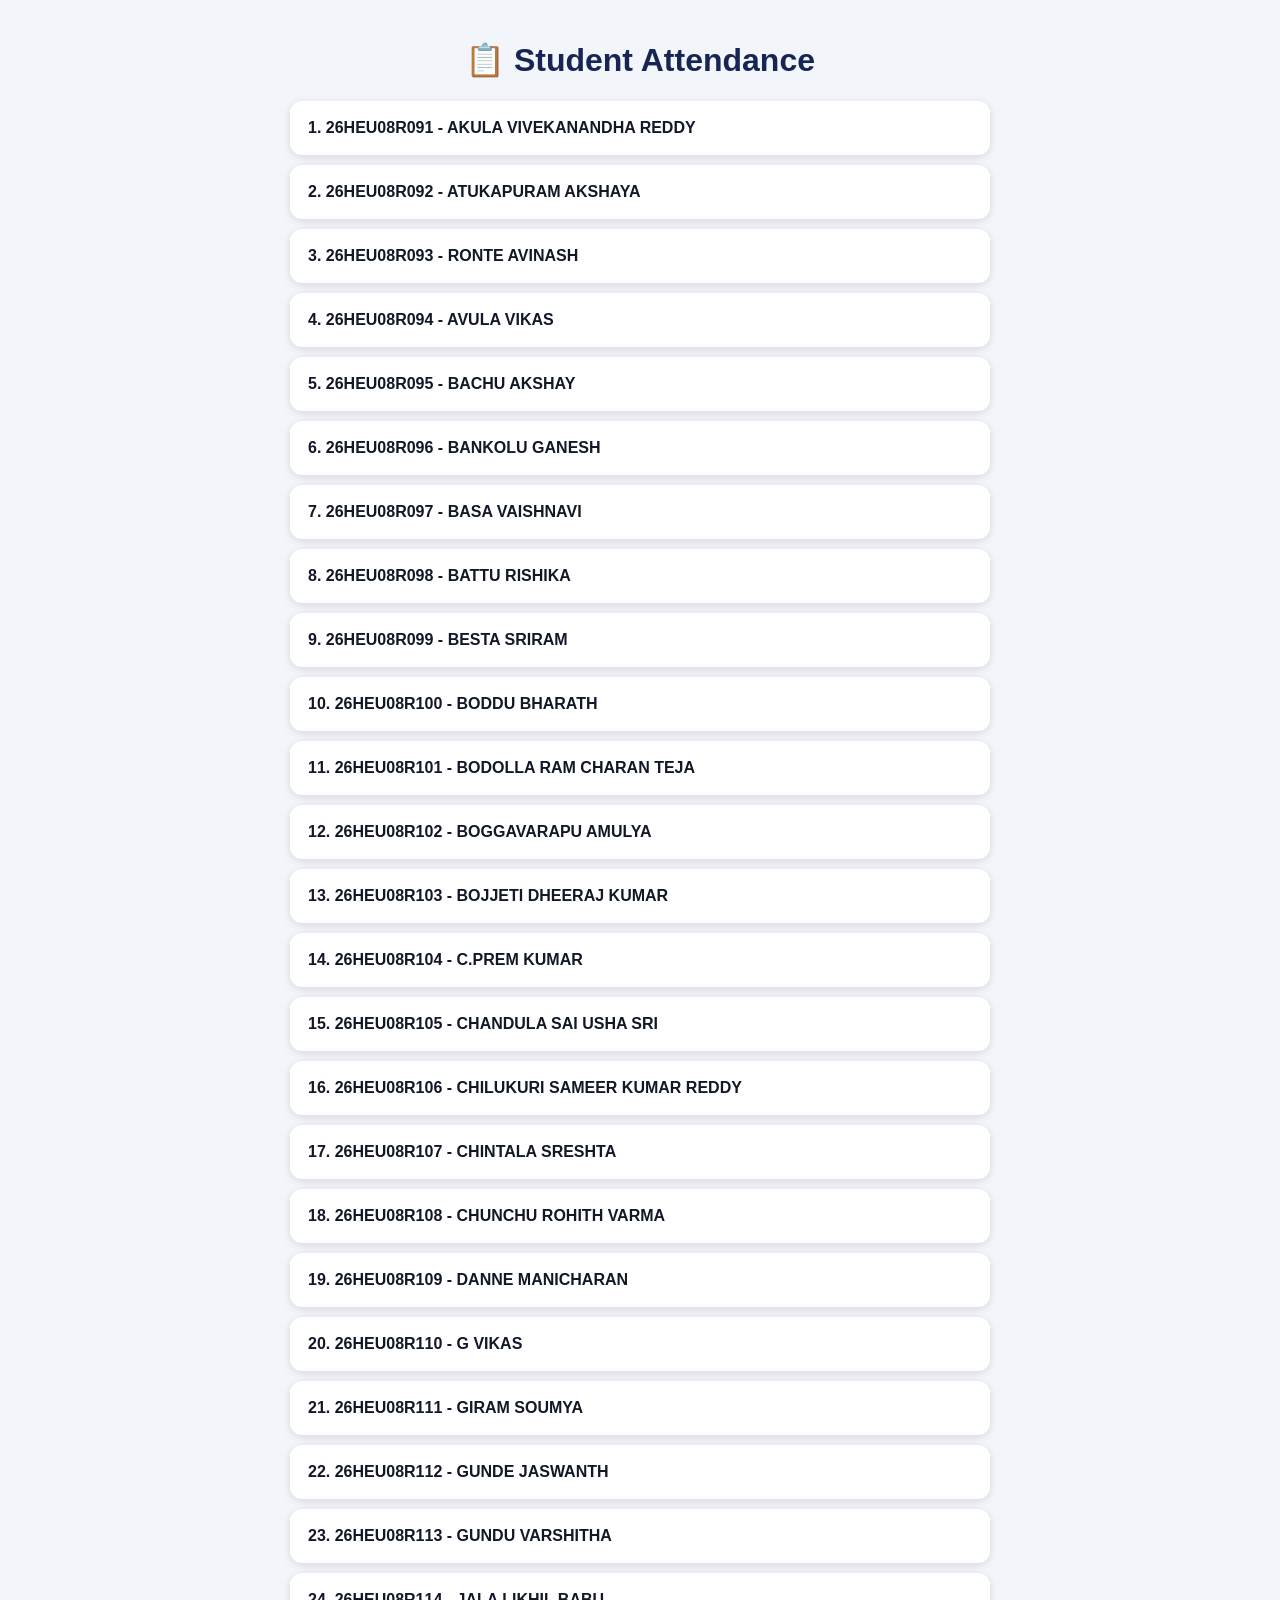
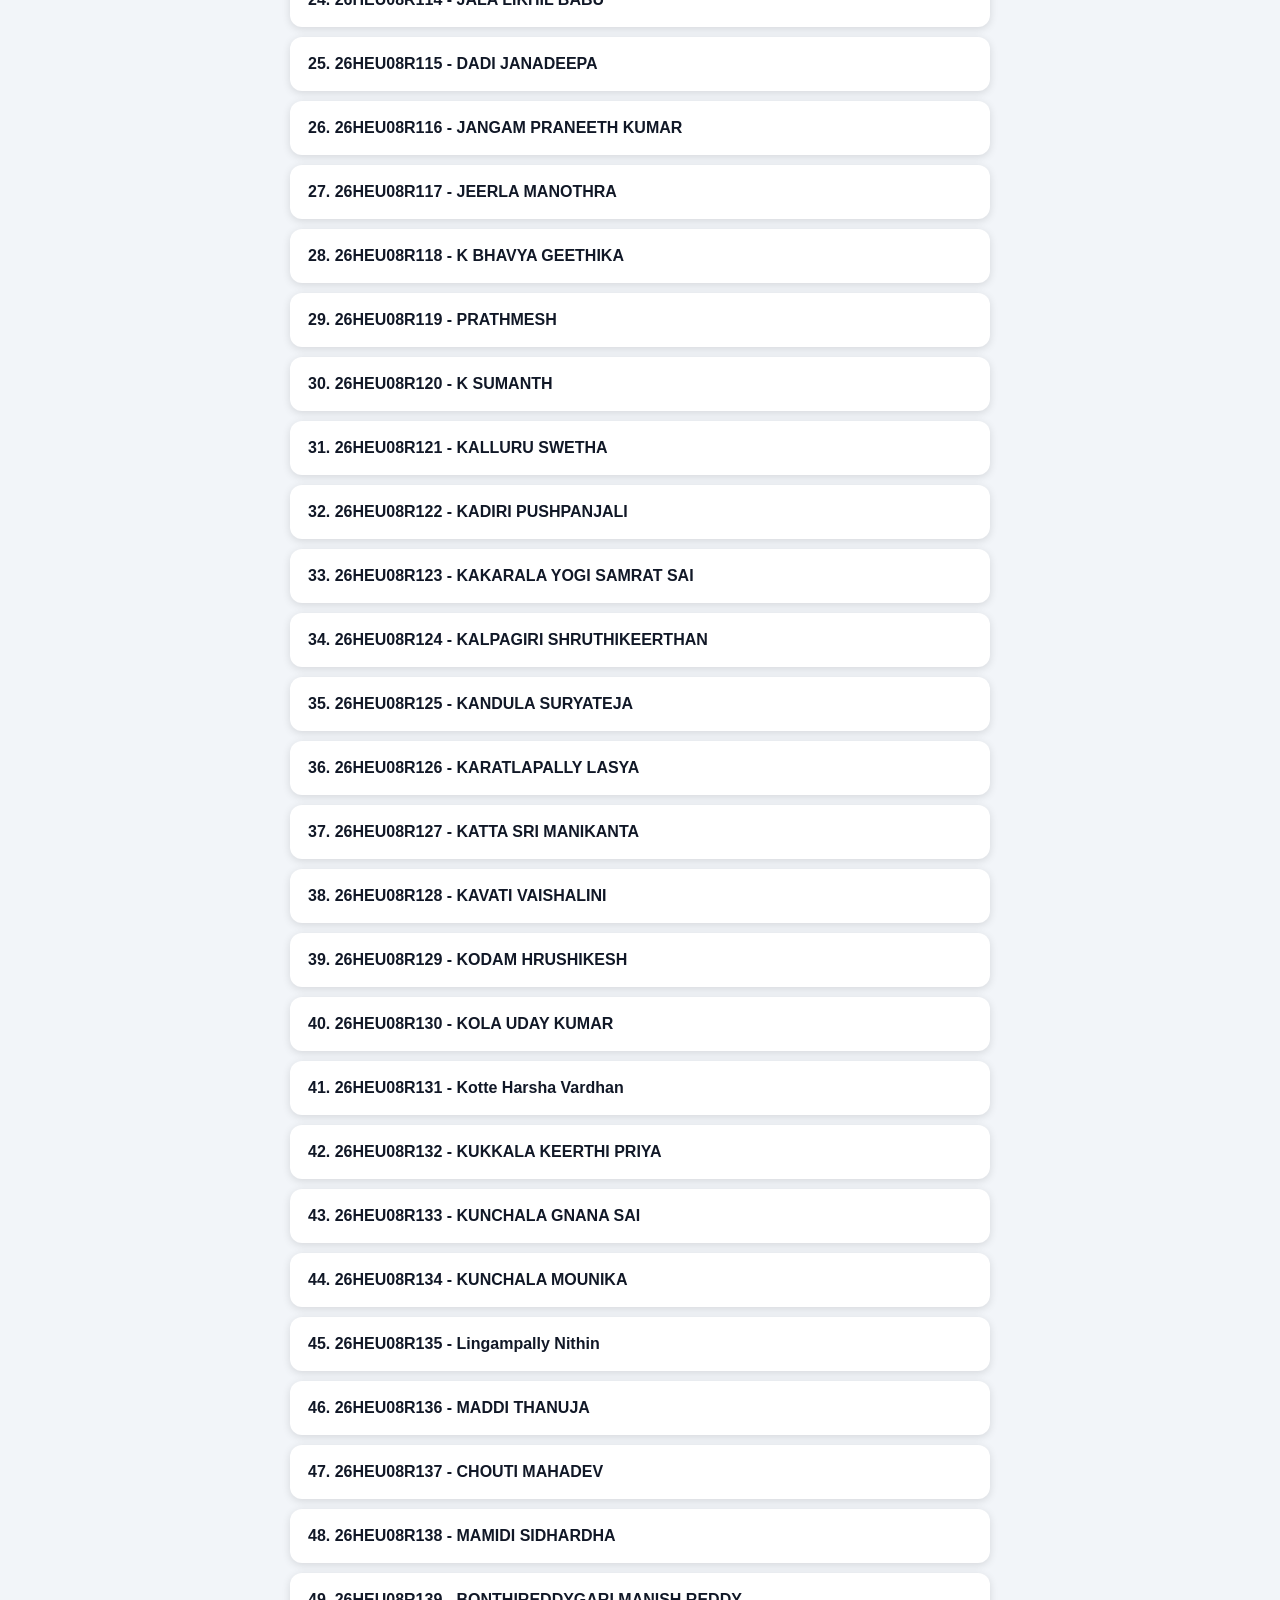
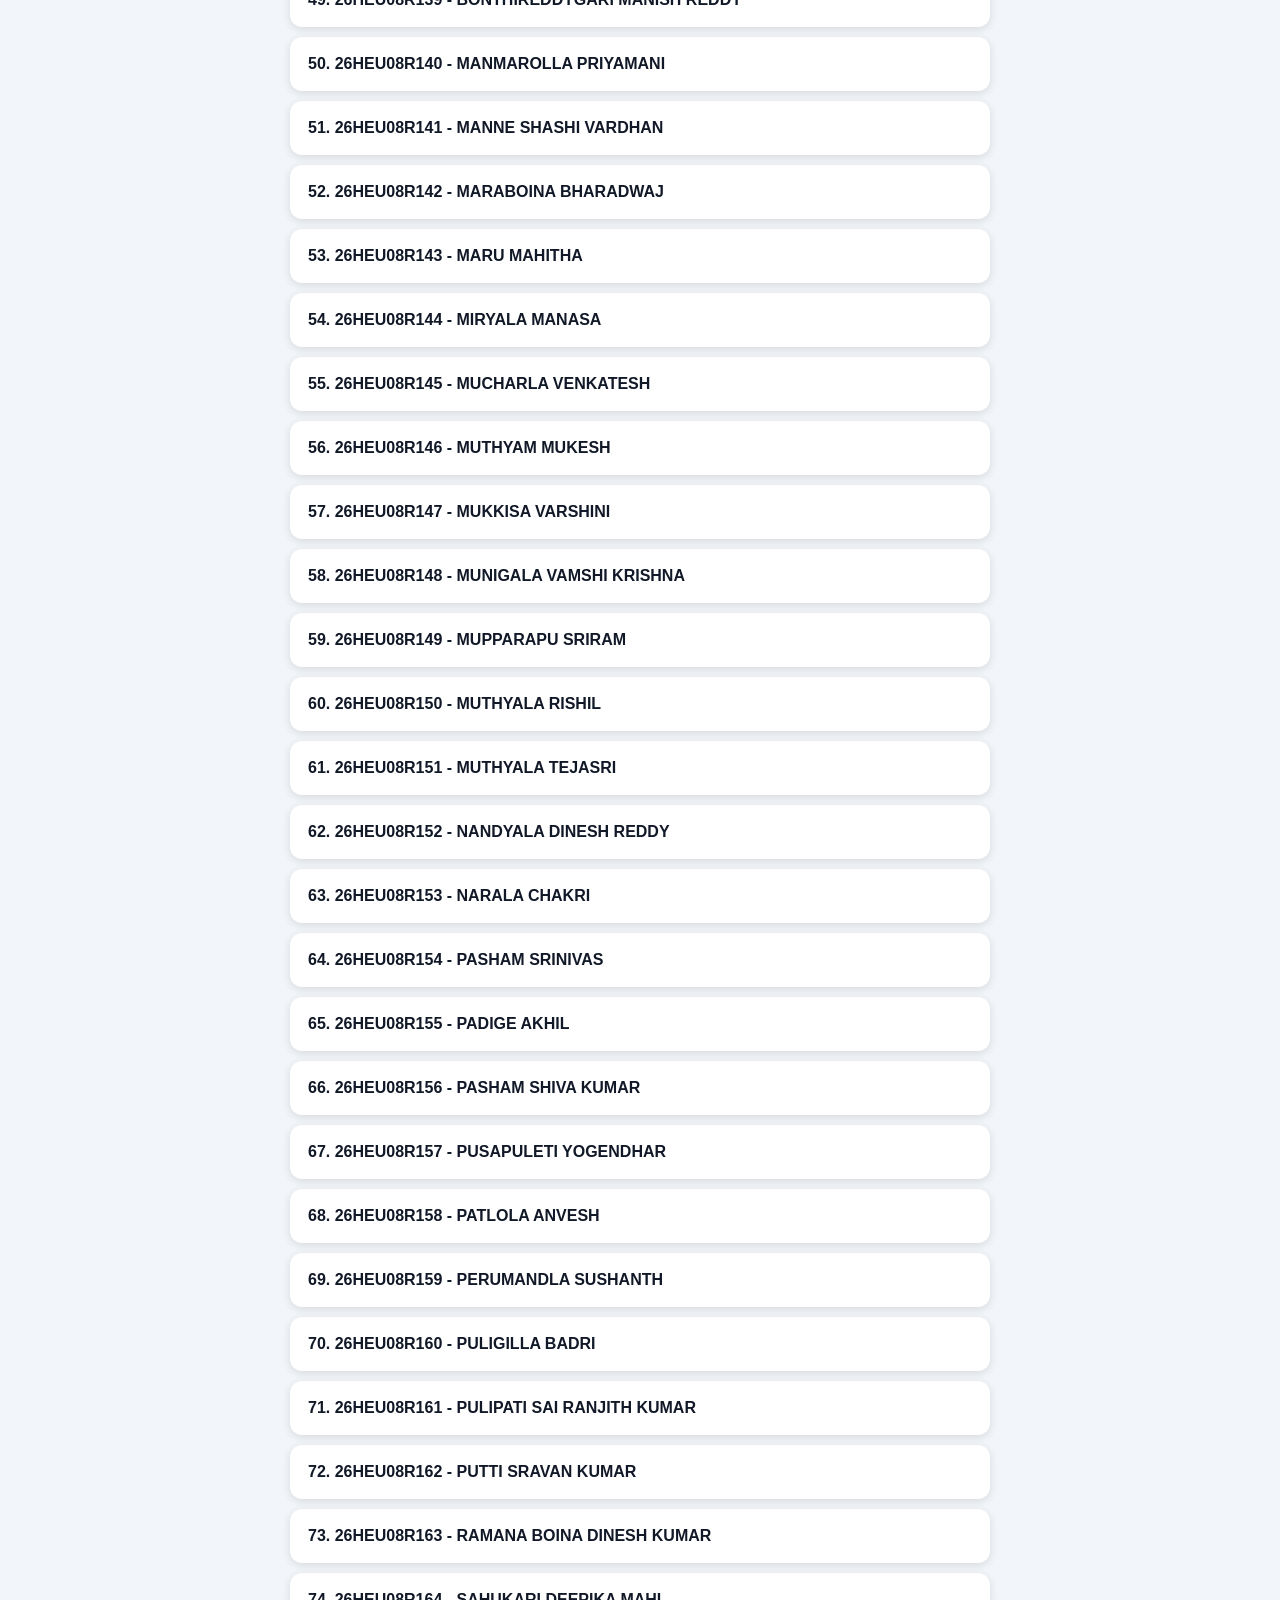
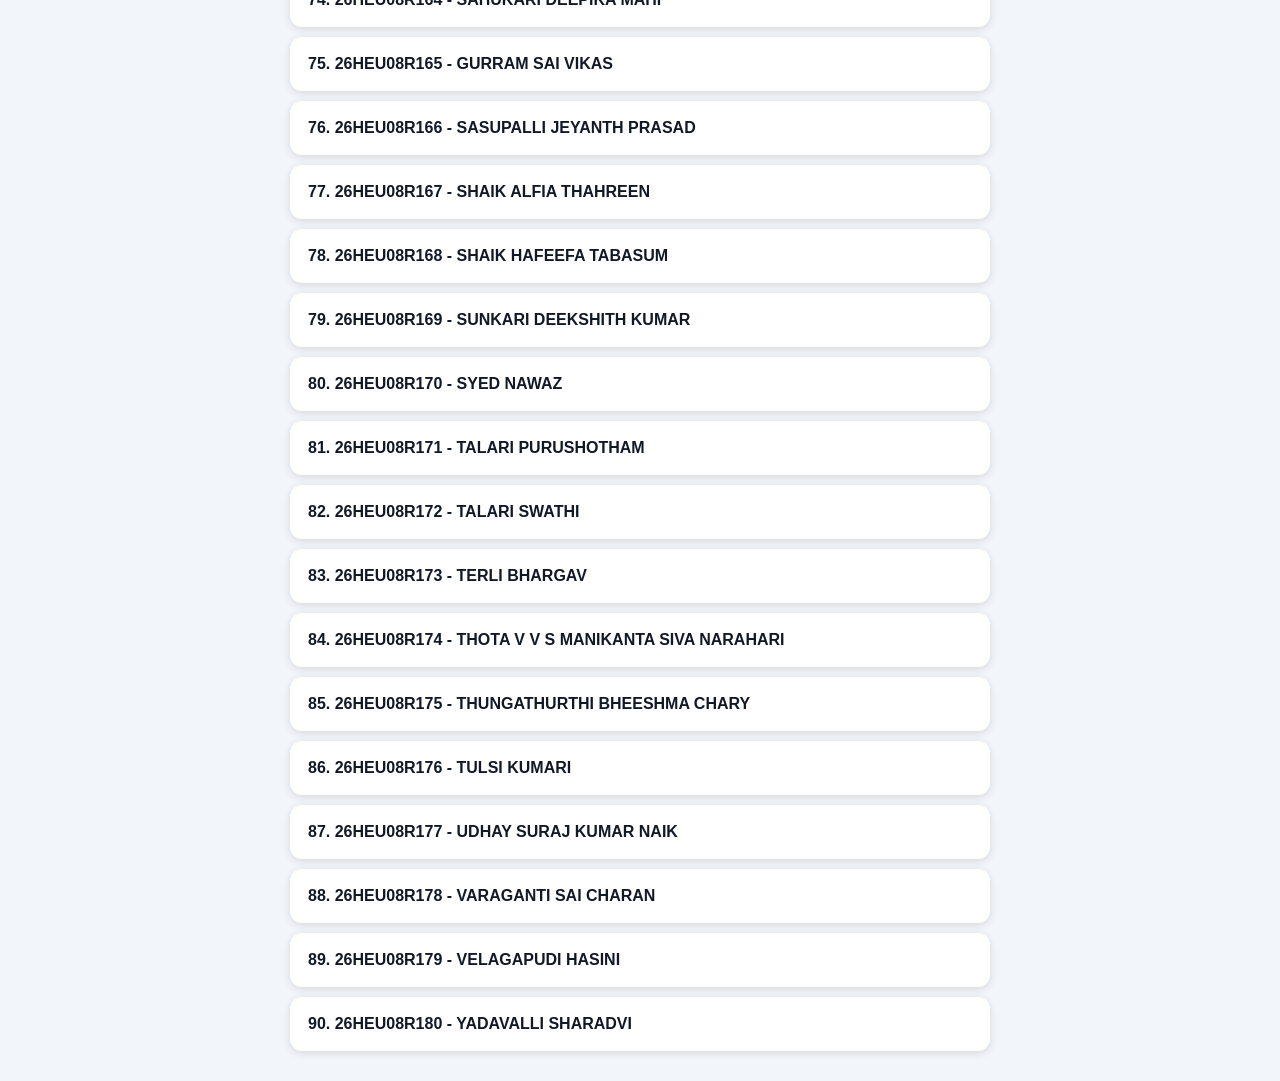
<file: index.html>
<!DOCTYPE html>
<html>
<head>
    <title>Student Attendance</title>
    <link rel="stylesheet" href="style.css">
</head>

<body>

<div class="app">

    <h1>📋 Student Attendance</h1>

    <div id="students"></div>

</div>

<script src="script.js"></script>

</body>
</html>
</file>
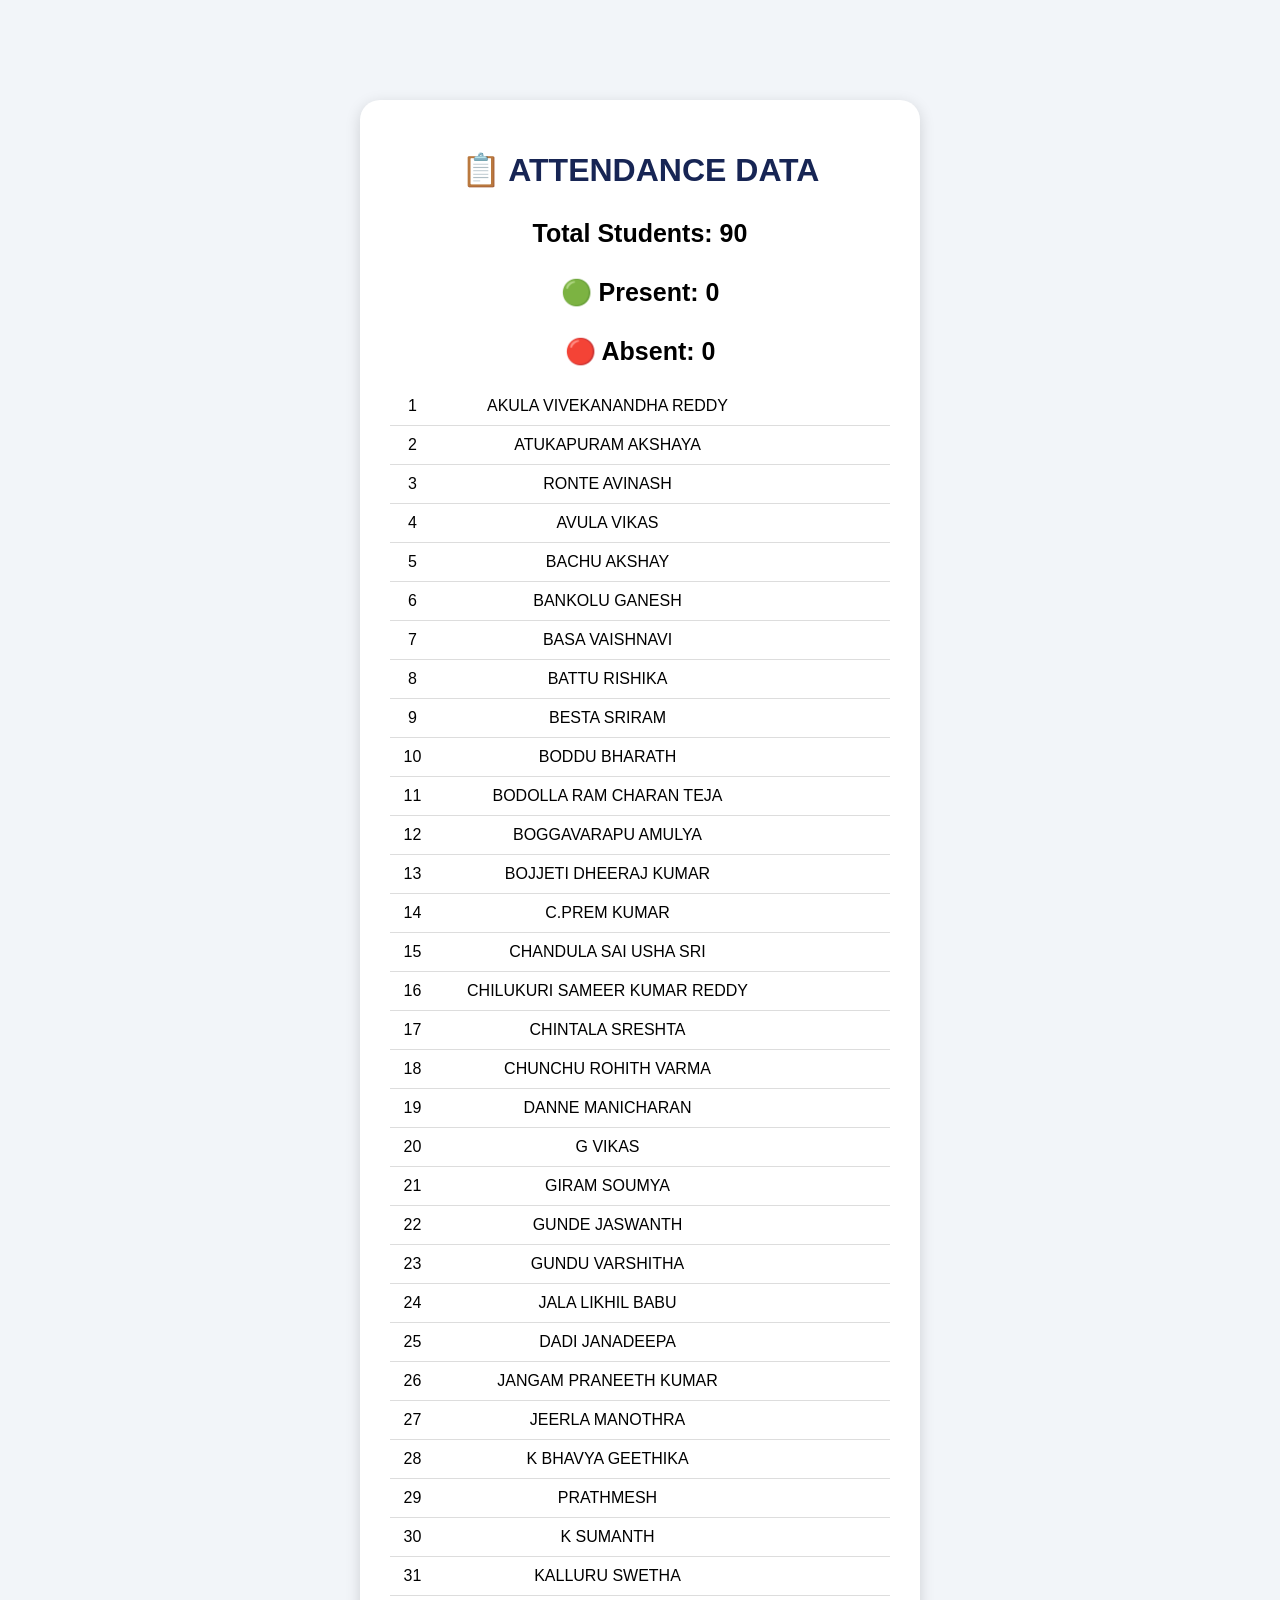
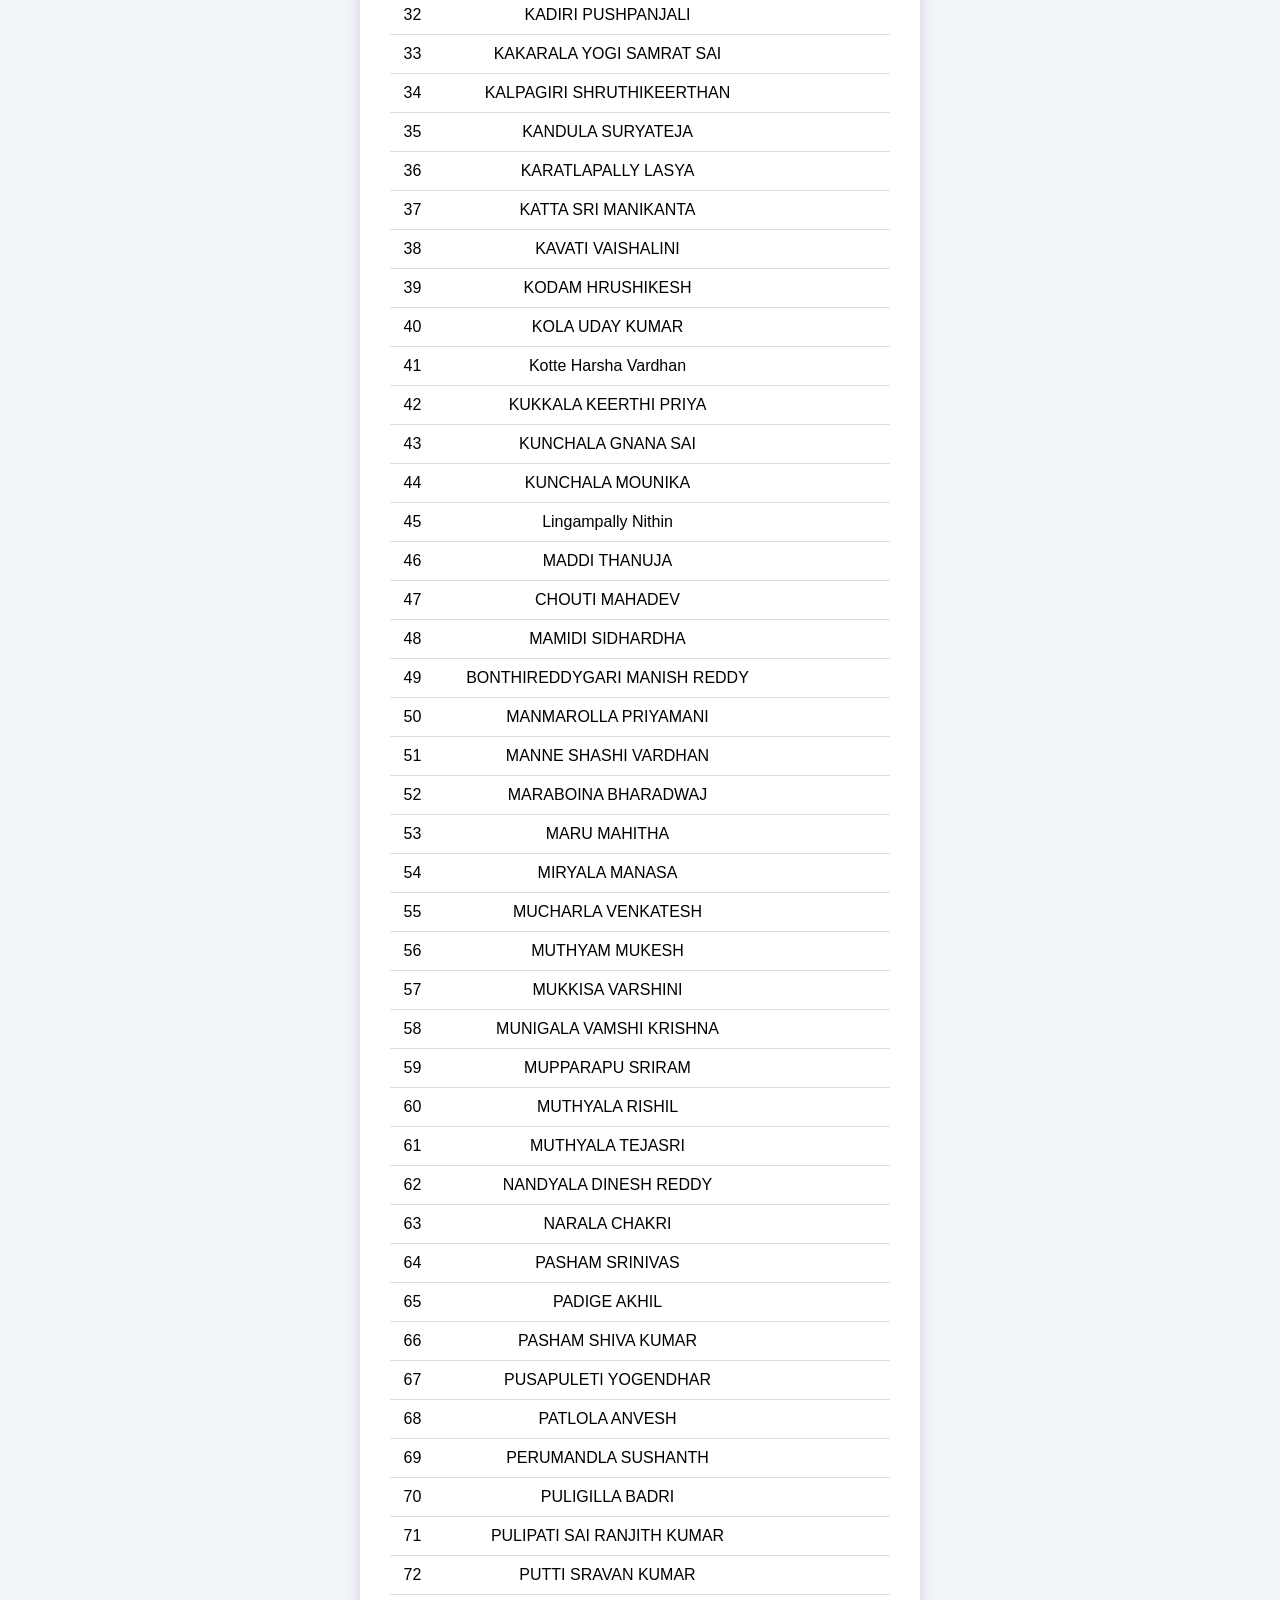
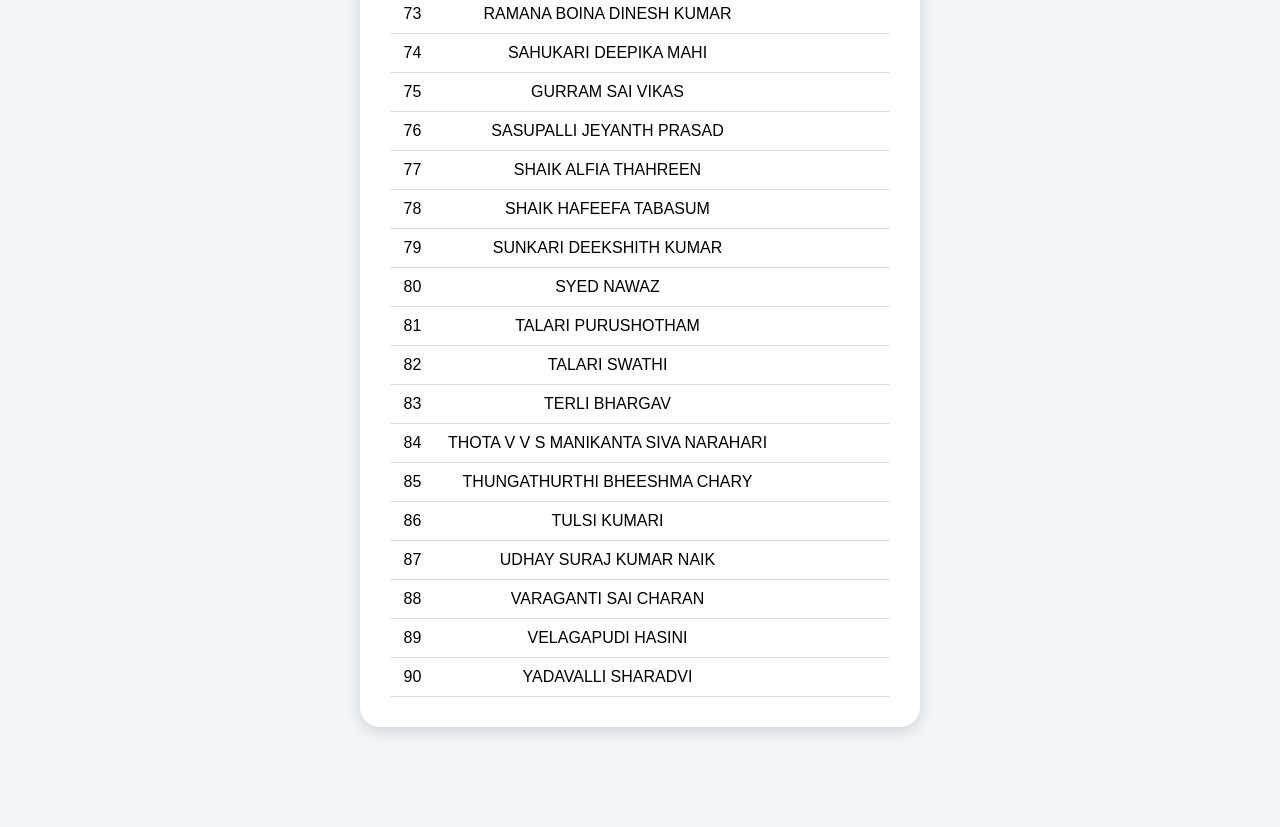
<file: qr.html>
<!DOCTYPE html>
<html>
<head>
    <title>Attendance QR Data</title>
    <link rel="stylesheet" href="style.css">
    <meta name="viewport" content="width=device-width, initial-scale=1.0">
</head>

<body>

<div class="student-box">

    <h1>📋 ATTENDANCE DATA</h1>

    <div id="dateTime"></div>

    <h2>Total Students: <span id="total">0</span></h2>
    <h2>🟢 Present: <span id="presentCount">0</span></h2>
    <h2>🔴 Absent: <span id="absentCount">0</span></h2>

    <div id="attendanceList"></div>

</div>

<script src="script.js"></script>

</body>
</html>
</file>
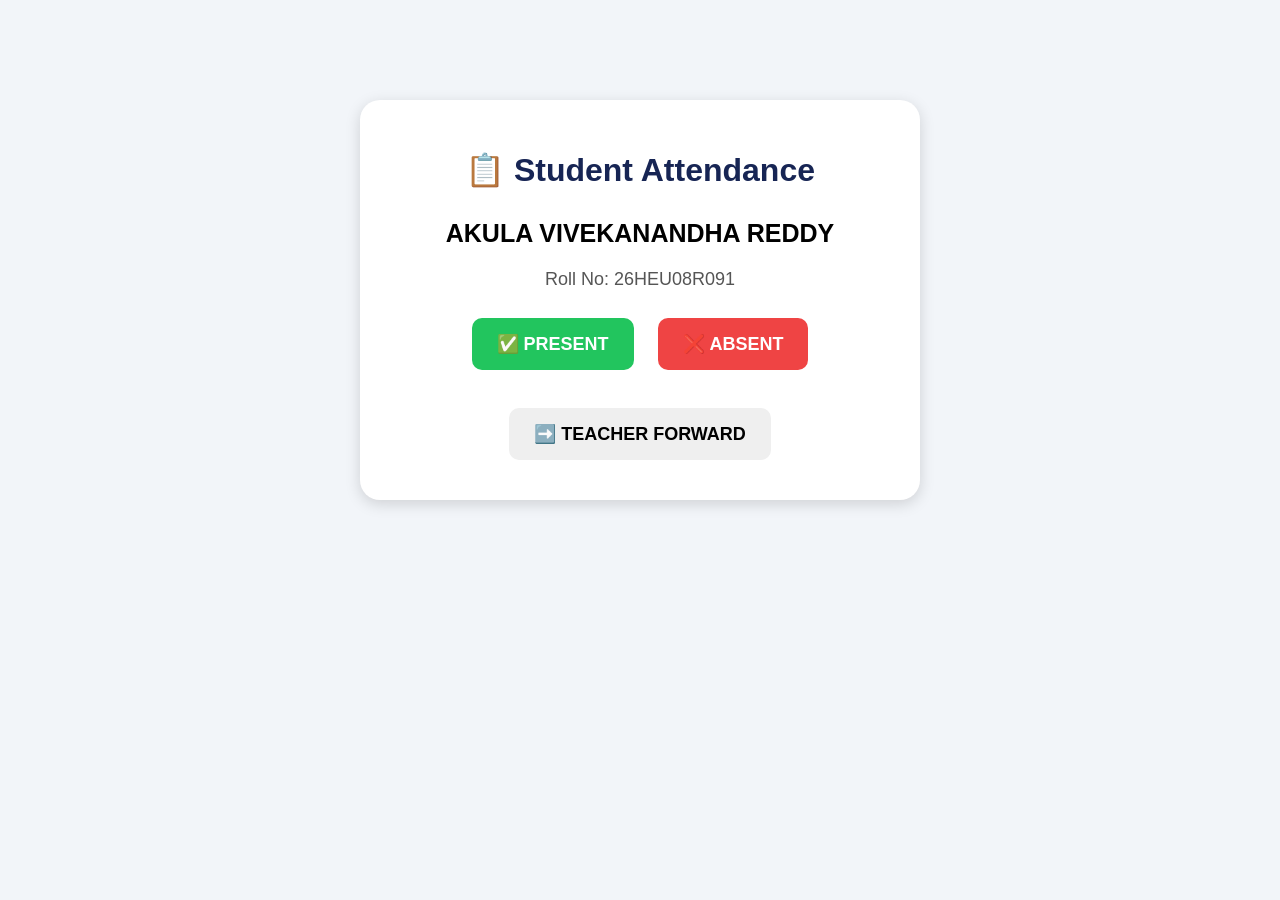
<file: student.html>
<!DOCTYPE html>
<html>
<head>
    <title>Student Attendance</title>
    <link rel="stylesheet" href="style.css">
</head>

<body>

<div class="student-box">

    <h1>📋 Student Attendance</h1>

    <h2 id="studentName"></h2>

    <p id="studentRoll"></p>

    <button class="present"
            onclick="markAndNext('PRESENT')">
        ✅ PRESENT
    </button>

    <button class="absent"
            onclick="markAndNext('ABSENT')">
        ❌ ABSENT
    </button>
    <br><br>

    <button onclick="nextStudent()">
        ➡️ TEACHER FORWARD
    </button>

</div>

<script src="script.js"></script>

</body>
</html>
</file>
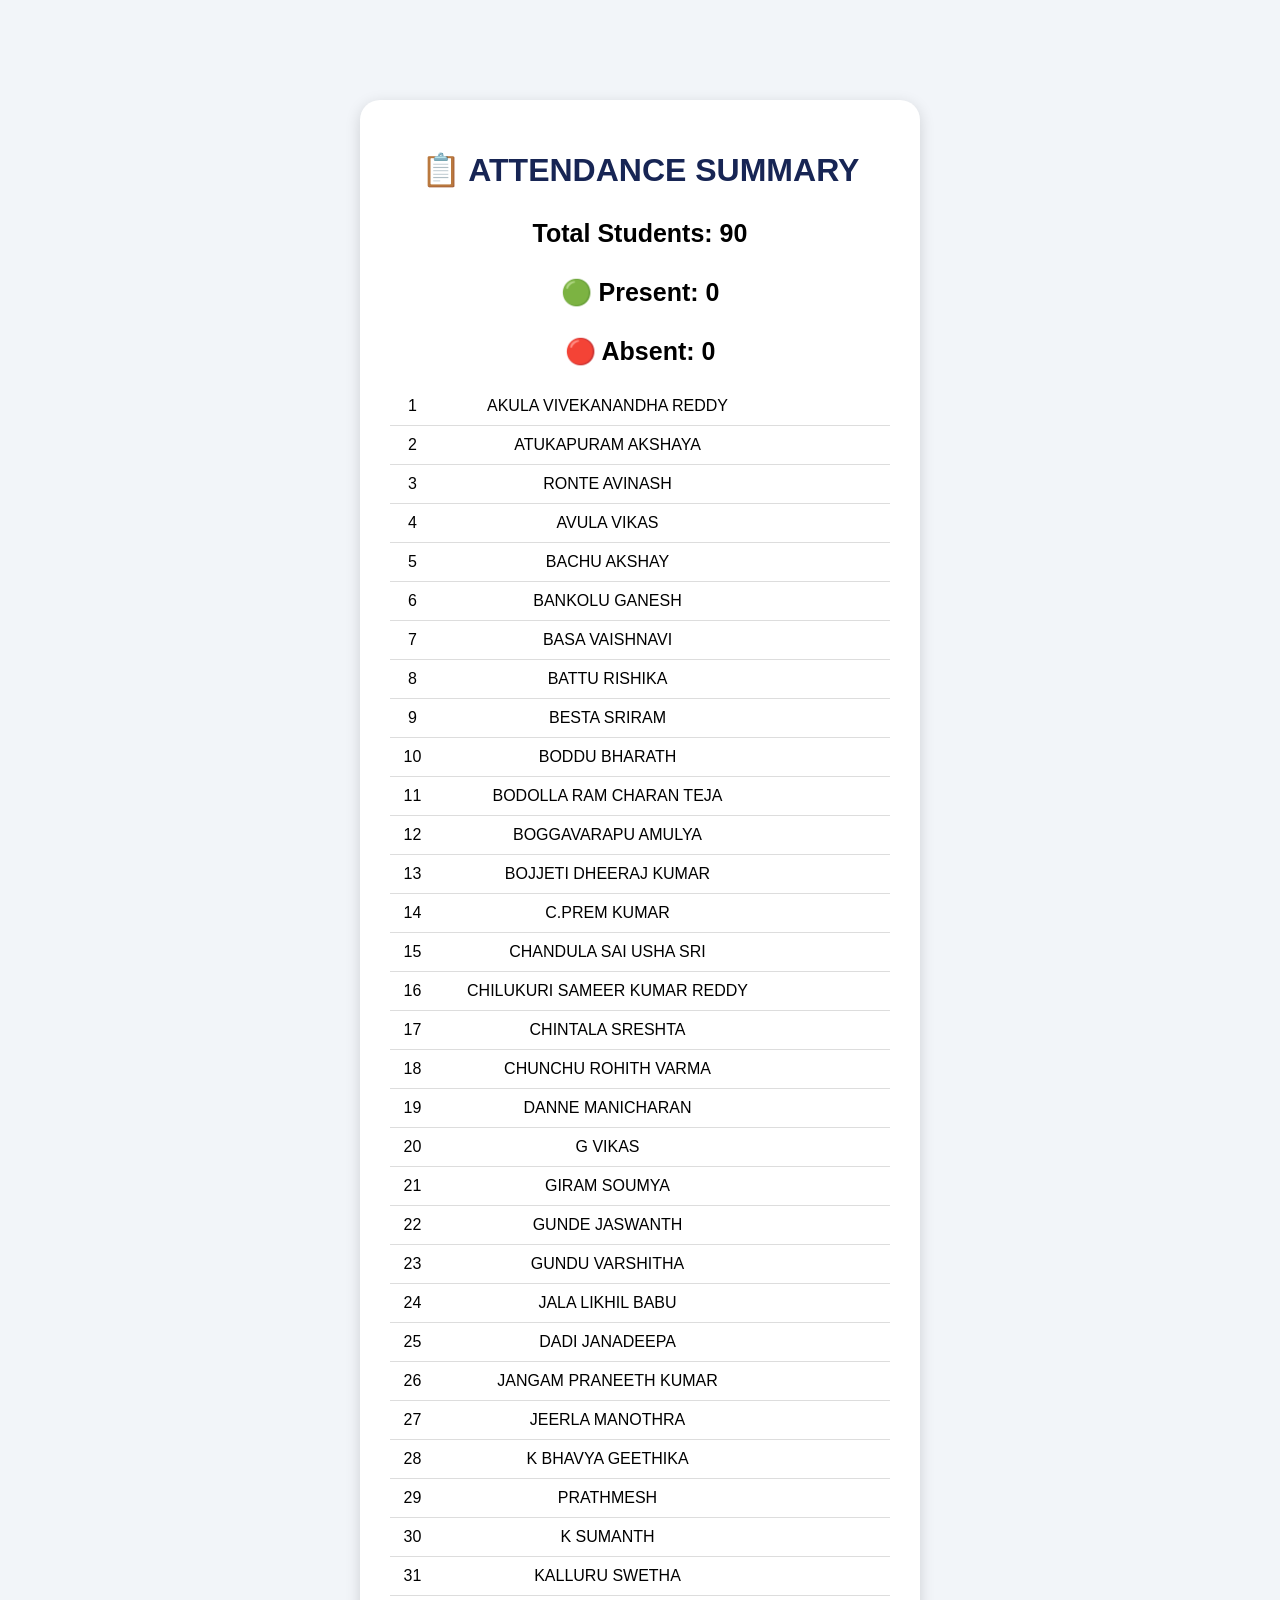
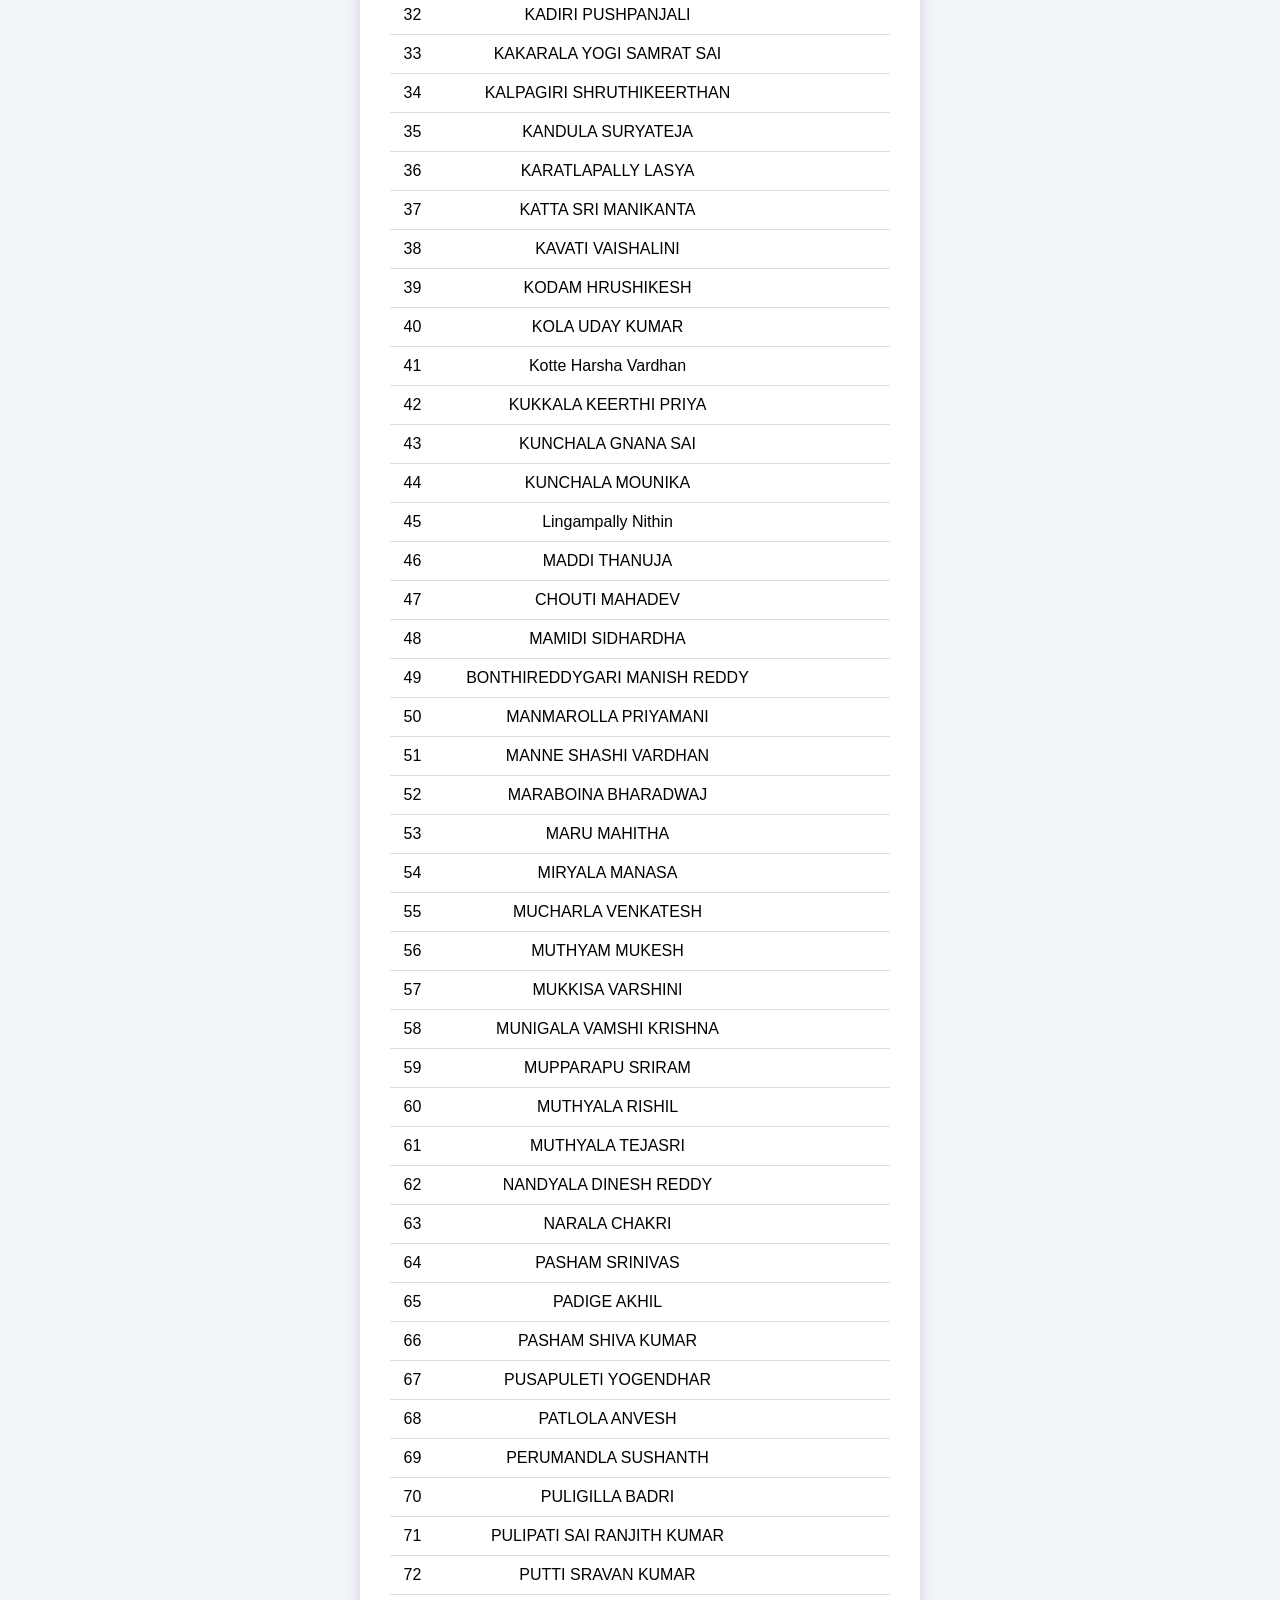
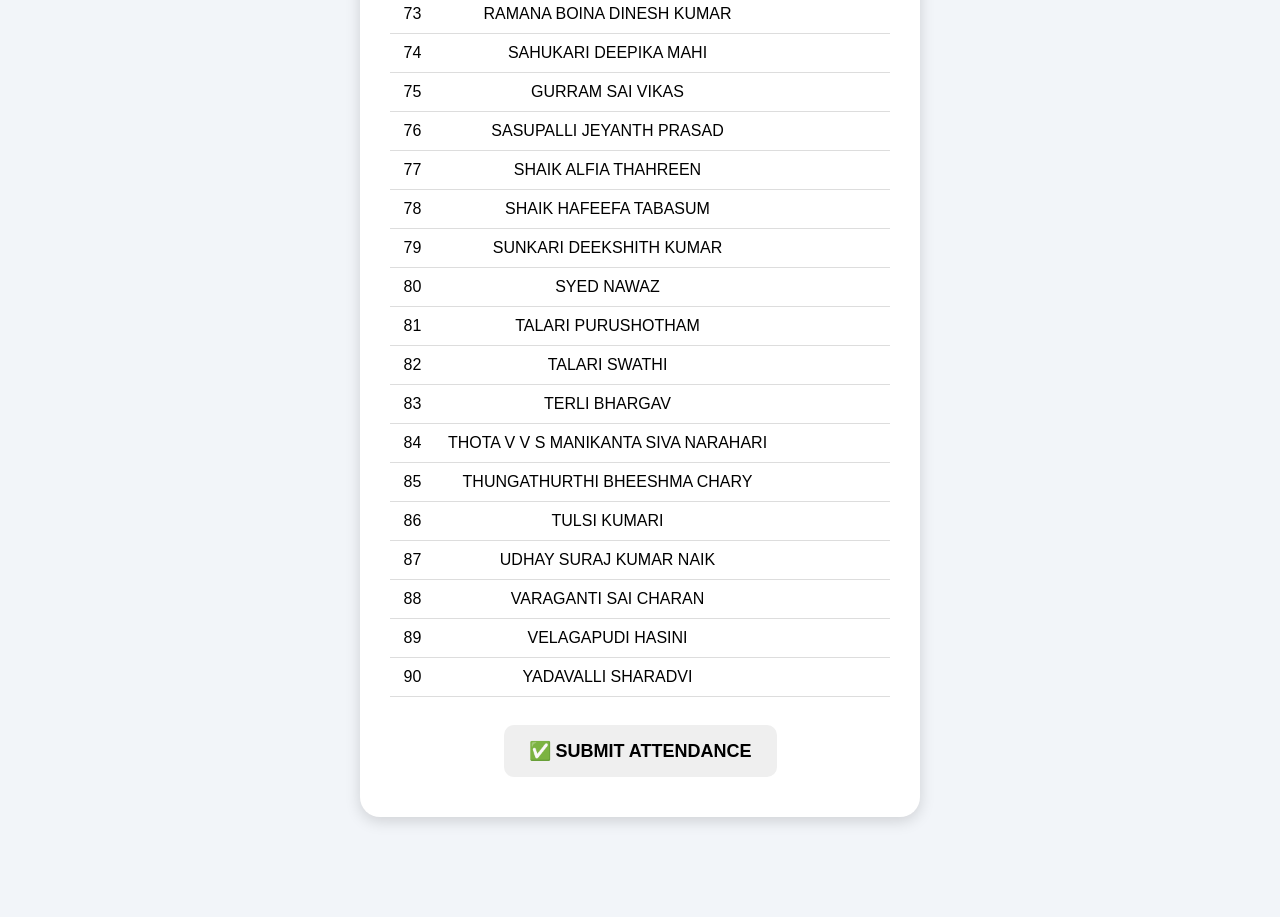
<file: summary.html>
<!DOCTYPE html>
<html>
<head>
    <title>Attendance Summary</title>
    <link rel="stylesheet" href="style.css">
</head>

<body>

<div class="student-box">

    <h1>📋 ATTENDANCE SUMMARY</h1>

    <h2>Total Students: <span id="total">0</span></h2>
    <h2>🟢 Present: <span id="presentCount">0</span></h2>
    <h2>🔴 Absent: <span id="absentCount">0</span></h2>

    <div id="attendanceList"></div>

    <br>

    <button onclick="submitAttendance()">
    ✅ SUBMIT ATTENDANCE
    </button>

</div>

<script src="script.js"></script>

</body>
</html>
</file>
<file: style.css>
body {
    font-family: Arial, sans-serif;
    background: #f2f5f9;
    margin: 0;
    padding: 20px;
}

.app {
    max-width: 700px;
    margin: auto;
}

h1 {
    text-align: center;
    color: #172554;
}

.student-link {
    display: block;
    text-decoration: none;
    color: #111827;
    background: white;
    margin: 10px 0;
    padding: 18px;
    border-radius: 12px;
    box-shadow: 0 2px 8px rgba(0,0,0,0.12);
    font-weight: bold;
}

.student-link:hover {
    background: #e0f2fe;
}

.student-box {
    max-width: 500px;
    margin: 80px auto;
    background: white;
    padding: 30px;
    border-radius: 20px;
    text-align: center;
    box-shadow: 0 4px 15px rgba(0,0,0,0.15);
}

.student-box h2 {
    margin-top: 30px;
    font-size: 25px;
}

.student-box p {
    font-size: 18px;
    color: #555;
}

button {
    border: none;
    padding: 15px 25px;
    margin: 10px;
    border-radius: 10px;
    font-size: 18px;
    font-weight: bold;
    cursor: pointer;
}

.present {
    background: #22c55e;
    color: white;
}

.absent {
    background: #ef4444;
    color: white;
}

button:hover {
    opacity: 0.8;
}
.attendance-row {
    display: grid;
    grid-template-columns: 35px 1fr 50px 50px;
    align-items: center;
    padding: 10px 5px;
    border-bottom: 1px solid #ddd;
}

.student-number {
    font-weight: bold;
}

.student-name {
    text-align: left;
}

.present-symbol,
.absent-symbol {
    text-align: center;
    font-size: 20px;
}
.submit-button {
    display: inline-block;
    padding: 12px 25px;
    text-decoration: none;
    font-weight: bold;
    border-radius: 8px;
}
</file>
